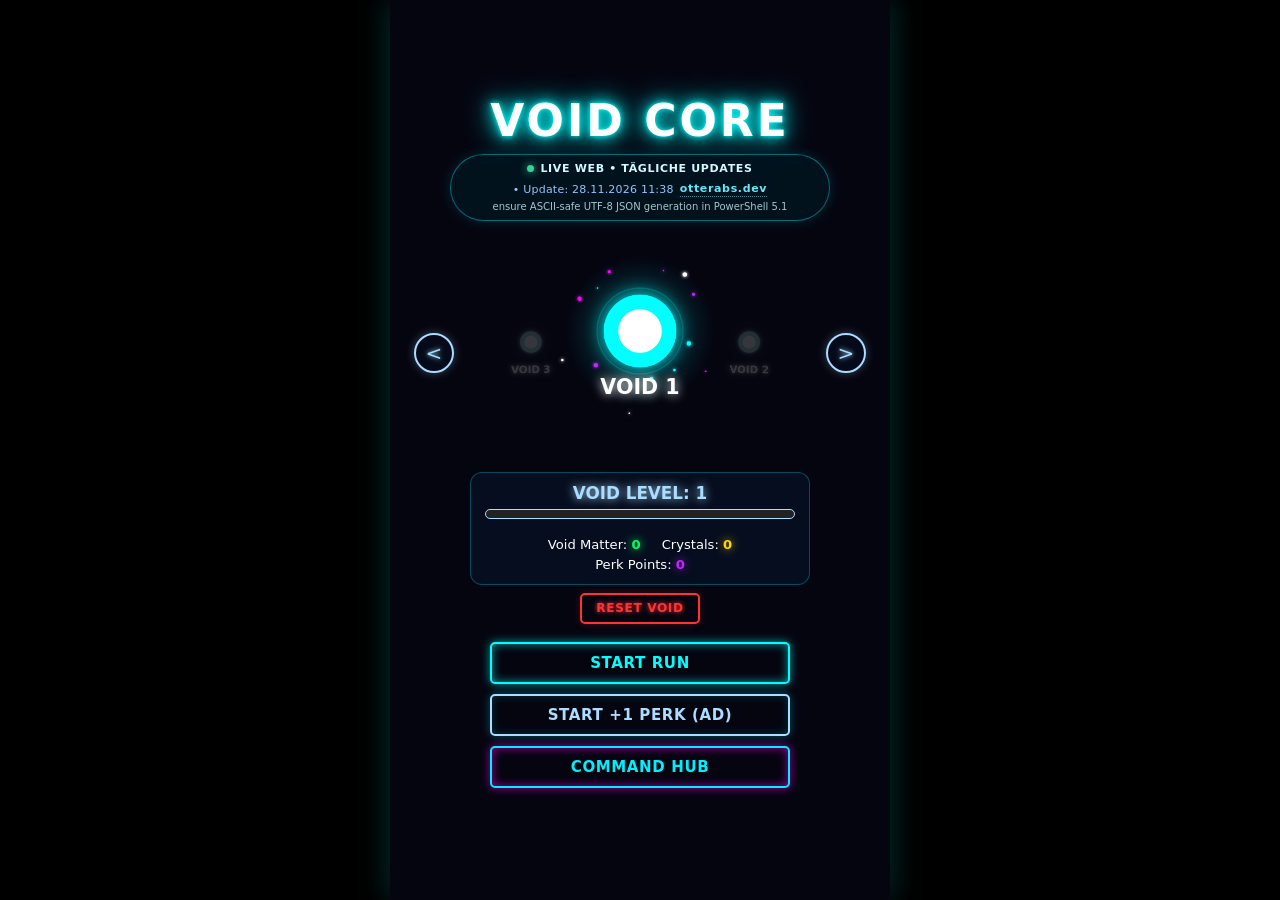
<file: neoncore/index.html>
<!DOCTYPE html>
<html lang="en">
  <head>
    <meta charset="UTF-8" />
    <meta name="viewport" content="width=device-width, initial-scale=1.0, maximum-scale=1.0, user-scalable=no, viewport-fit=cover" />
    <title>Void Core</title>

    <link rel="stylesheet" crossorigin href="./assets/index-1axt6nbw.css">
    <!-- Google H5 Games Ad Placement API (AdSense for Games) -->
  <script async src="https://pagead2.googlesyndication.com/pagead/js/adsbygoogle.js?client=ca-pub-3667259962655426" crossorigin="anonymous" onload="window.__neonAdSenseScriptLoaded=true" onerror="window.__neonAdSenseScriptFailed=true"></script>
  <script>
    window.adsbygoogle = window.adsbygoogle || [];
    window.adBreak = window.adConfig = function(o) { window.adsbygoogle.push(o); };
    window.adConfig({ preloadAdBreaks: 'on' });
  </script>
</head>
  <body>
    <!-- Game Canvas -->
    <canvas id="gameCanvas"></canvas>

    <!-- Sticky Unified Command Hub Navigation Bar (v3.0) -->
    <div id="ncUnifiedHubBar" class="nc-unified-hub-bar hidden" role="navigation" aria-label="Command Hub Navigation">
      <div class="nc-hub-nav-tabs">
        <button id="hubNavCore" class="nc-hub-tab active" type="button">CORE <span id="hubBadgeCore" class="nc-notif-dot hidden">0</span></button>
        <button id="hubNavPerks" class="nc-hub-tab" type="button">PERKS <span id="hubBadgePerks" class="nc-notif-dot hidden">0</span></button>
        <button id="hubNavGear" class="nc-hub-tab" type="button">GEAR <span id="hubBadgeGear" class="nc-notif-dot hidden">0</span></button>
        <button id="hubNavSanctum" class="nc-hub-tab" type="button">SANCTUM <span id="hubBadgeSanctum" class="nc-notif-dot hidden">0</span></button>
      </div>
      <button id="btnHubClose" class="nc-hub-close-btn" type="button" aria-label="Close Hub">✕</button>
    </div>

    <!-- UI Overlay: Main Menu -->
    <div id="mainMenu" class="ui-layer">
      <h1 class="neon-text title">VOID CORE</h1>
      <!-- Void Carousel -->
      <div class="void-carousel-container" style="height: 35vh; width: 100%; display: flex; align-items: center; justify-content: center; position: relative; perspective: 1000px; overflow: hidden;">
        <button id="btnPrevVoid" class="carousel-btn" style="position: absolute; left: 10%; z-index: 10; background: transparent; border: 2px solid #aaddff; color: #aaddff; width: 40px; height: 40px; border-radius: 50%; font-size: 20px; cursor: pointer; text-shadow: 0 0 5px #aaddff; box-shadow: 0 0 10px rgba(170,221,255,0.3);">&lt;</button>
        
        <div class="void-carousel" id="voidCarousel" style="position: relative; width: 200px; height: 200px; transform-style: preserve-3d; transition: transform 0.5s ease;">
          <div class="void-slot" id="voidSlot1" data-slot="1">
            <canvas id="carouselCanvas1" width="600" height="600" style="width: 300px; height: 300px; position: absolute; top: -110px; left: -100px; z-index: -1; pointer-events: none;"></canvas>
            <h3 style="text-align: center; margin-top: 80px; color: #fff; text-shadow: 0 0 10px #fff;">VOID 1</h3>
          </div>
          <div class="void-slot" id="voidSlot2" data-slot="2">
            <canvas id="carouselCanvas2" width="600" height="600" style="width: 300px; height: 300px; position: absolute; top: -110px; left: -100px; z-index: -1; pointer-events: none;"></canvas>
            <h3 style="text-align: center; margin-top: 80px; color: #fff; text-shadow: 0 0 10px #fff;">VOID 2</h3>
          </div>
          <div class="void-slot" id="voidSlot3" data-slot="3">
            <canvas id="carouselCanvas3" width="600" height="600" style="width: 300px; height: 300px; position: absolute; top: -110px; left: -100px; z-index: -1; pointer-events: none;"></canvas>
            <h3 style="text-align: center; margin-top: 80px; color: #fff; text-shadow: 0 0 10px #fff;">VOID 3</h3>
          </div>
        </div>

        <button id="btnNextVoid" class="carousel-btn" style="position: absolute; right: 10%; z-index: 10; background: transparent; border: 2px solid #aaddff; color: #aaddff; width: 40px; height: 40px; border-radius: 50%; font-size: 20px; cursor: pointer; text-shadow: 0 0 5px #aaddff; box-shadow: 0 0 10px rgba(170,221,255,0.3);">&gt;</button>
      </div>
      <div class="stats-preview">
        <h2 style="color: #aaddff; margin-bottom: 5px; text-shadow: 0 0 10px #aaddff;">VOID LEVEL: <span id="menuGlobalLevel">1</span></h2>
        <div style="width: 100%; height: 10px; background: #222; border: 1px solid #aaddff; border-radius: 5px; margin-bottom: 15px; overflow: hidden;">
          <div id="menuGlobalXpBar" style="width: 0%; height: 100%; background: #aaddff; box-shadow: 0 0 10px #aaddff;"></div>
        </div>
        <p>Void Matter: <span id="menuCurrency" class="highlight">0</span></p>
        <p>Crystals: <span id="menuPremium" class="highlight-premium">0</span></p>
        <p>Perk Points: <span id="menuPerkPoints" class="highlight-boss">0</span></p>
      </div>
      <div style="display: flex; justify-content: center; margin-bottom: 10px;">
        <button id="btnResetVoid" class="neon-button secondary small" style="border-color: #ff3333; color: #ff3333; text-shadow: 0 0 5px #ff3333; box-shadow: 0 0 10px rgba(255,51,51,0.2);">RESET VOID</button>
      </div>
      <div style="display: flex; flex-direction: column; gap: 10px; align-items: center; margin-bottom: 15px;">
        <button id="btnStartGame" class="neon-button" style="width: 250px;">START RUN</button>
        <button id="btnStartAI" class="neon-button" style="width: 250px; border-color: #ff00ff; color: #ff00ff; text-shadow: 0 0 10px #ff00ff;">START AI INFERENCE</button>
        <button id="btnStartAd" class="neon-button secondary" style="width: 250px; border-color: #aaddff; color: #aaddff;">START +1 PERK (Ad)</button>
        <button id="btnOpenHub" class="neon-button secondary nc-hub-entry-btn" style="width: 250px; border-color: #00eeff; color: #00eeff;">COMMAND HUB <span id="hubMainBadge" class="nc-notif-dot hidden">0</span></button>
        <button id="btnOpenShop" class="neon-button secondary nc-legacy-hidden" style="width: 250px;">AUGMENTATIONS</button>
        <button id="btnOpenCharacter" class="neon-button secondary nc-legacy-hidden" style="width: 250px;">PERK TREE</button>
        <button id="btnOpenArsenal" class="neon-button secondary nc-legacy-hidden" style="width: 250px; border-color: #00eeff; color: #00eeff;">CORE ARSENAL</button>
        <button id="btnOpenSanctumHub" class="neon-button secondary nc-legacy-hidden" style="width: 250px; border-color: #ffd700; color: #ffd700;">SANCTUM ENTITIES</button>
      </div>
    </div>

    <!-- UI Overlay: Meta Shop -->
    <div id="shopMenu" class="ui-layer hidden">
      <h2 class="neon-text">BASE AUGMENTATIONS</h2>
      <div class="stats-preview" style="text-align: center; margin-bottom: 10px;">
        <p>Void Matter: <span id="shopCurrency" class="highlight">0</span></p>
        <p>Crystals: <span id="shopPremium" class="highlight-premium">0</span></p>
        <p>Points: <span id="shopPerkPoints" class="highlight-boss">0</span></p>
      </div>
      <button id="btnBuyPremium" class="neon-button small" style="margin-bottom: 15px; border-color: gold; color: gold; box-shadow: 0 0 10px rgba(255,215,0,0.6);">+10 CRYSTALS BUY ($0.99)</button>
      <div class="nc-crystal-exchange-bar" aria-label="Crystal Synthesis">
        <button id="btnSynthCrystal1" class="neon-button secondary small" type="button">+1 CRYSTAL (100 Matter)</button>
        <button id="btnSynthCrystal5" class="neon-button secondary small" type="button">+5 CRYSTALS (450 Matter)</button>
        <button id="btnAdCrystal" class="neon-button secondary small" type="button">+2 CRYSTALS (Ad)</button>
      </div>
      <div class="shop-items scrollable" id="shopItemsContainer">
        <!-- Injected via JS -->
      </div>
      <button id="btnShopBack" class="neon-button secondary">BACK</button>
    </div>

    <!-- UI Overlay: Character Menu -->
    <div id="characterMenu" class="ui-layer hidden">
      <h2 class="neon-text">PERK TREE</h2>
      <div class="stats-preview" style="text-align: center; margin-bottom: 10px;">
        <p>Points: <span id="charPerkPoints" class="highlight-boss">0</span></p>
      </div>
      <!-- New Hex Grid Layout -->
      <div id="treeContainer" class="tree-container scrollable">
        <div id="canvasArea" class="canvas-area">
          <svg id="linesSvg"></svg>
          <!-- Hexagons injected via JS -->
        </div>
      </div>

      <!-- Details Panel for selected hex -->
      <div id="detailsPanel" class="details-panel">
        <div class="details-header">
          <h3 id="det-title">Perk Name</h3>
          <span id="det-status" class="skill-status">STATUS</span>
        </div>
        <p id="det-desc">Perk Description</p>
        <div id="det-actions" class="details-actions">
          <!-- Buy button injected here -->
        </div>
      </div>

      <button id="btnCharBack" class="neon-button secondary btn-floating">BACK</button>
    </div>

    <!-- UI Overlay: Core Arsenal -->
    <div id="arsenalMenu" class="ui-layer hidden glass">
      <h2 class="neon-text">CORE ARSENAL</h2>
      <div class="nc-header-badges">
        <div class="nc-badge nc-badge-cyan">Matter: <span id="arsMatterReadout" class="highlight">0</span></div>
        <div class="nc-badge nc-badge-gold">Crystals: <span id="arsCrystalReadout" class="highlight-premium">0</span></div>
        <div class="nc-badge nc-badge-cyan">Attr Pts: <span id="arsUnspentAttr">0</span></div>
      </div>
      <div class="nc-tabs nc-legacy-hidden" role="tablist">
        <button id="tabBtnAttrs" class="nc-tab-btn active" type="button" data-tab="arsTabAttrs">ATTRIBUTES</button>
        <button id="tabBtnModules" class="nc-tab-btn" type="button" data-tab="arsTabModules">MODULES &amp; SHARDS</button>
        <button id="tabBtnPhases" class="nc-tab-btn" type="button" data-tab="arsTabPhases">WORLD PHASES</button>
      </div>
      <div class="nc-scroll-area scrollable">
        <div id="arsTabAttrs" class="nc-tab-panel">
          <div id="attrCardsContainer" class="nc-attr-grid">
            <!-- Injected via JS -->
          </div>
          <div class="nc-section-actions">
            <button id="btnRespecAttrs" class="neon-button secondary small" type="button">RESPEC ATTRIBUTES</button>
          </div>
          <h3 class="nc-section-title" style="margin-top:16px;">BASE AUGMENTATIONS &amp; CRYSTALS</h3>
          <div id="coreCrystalBar" class="nc-crystal-exchange-bar" aria-label="Core Crystal Synthesis">
            <button id="btnCoreSynth1" class="neon-button secondary small" type="button">+1 CRYSTAL (100M)</button>
            <button id="btnCoreSynth5" class="neon-button secondary small" type="button">+5 CRYSTALS (450M)</button>
          </div>
          <div id="coreAugsMount" class="nc-aug-grid">
            <!-- Base Augmentations mirrored in Core Hub -->
          </div>
        </div>
        <div id="arsTabModules" class="nc-tab-panel hidden">
          <div id="gearPresetBar" class="nc-preset-bar"></div>
          <div id="gearQuickActions" class="nc-gear-quick-actions">
            <button id="btnAutoEquipBest" class="neon-button small" type="button">AUTO-EQUIP BEST</button>
            <button id="btnSalvageWorse" class="neon-button secondary small" type="button">SALVAGE WORSE</button>
          </div>
          <h3 class="nc-section-title">EQUIPPED MODULES</h3>
          <div id="equippedSlotsContainer" class="nc-slots-grid">
            <!-- Injected via JS -->
          </div>
          <h3 class="nc-section-title">AUTO-RESONANCE SHARDS</h3>
          <div id="shardInventoryBar" class="nc-shard-bar">
            <!-- Injected via JS -->
          </div>
          <h3 class="nc-section-title">MODULE ARCHIVE</h3>
          <div id="moduleInventoryContainer" class="nc-mod-grid">
            <!-- Injected via JS -->
          </div>
        </div>
        <div id="arsTabPhases" class="nc-tab-panel hidden">
          <h3 class="nc-section-title">WORLD PHASE</h3>
          <div id="phaseCardsContainer" class="nc-phase-grid">
            <!-- Injected via JS -->
          </div>
          <h3 class="nc-section-title">FRACTURE KEYS</h3>
          <div id="fractureKeyContainer" class="nc-key-grid">
            <!-- Injected via JS -->
          </div>
          <h3 class="nc-section-title">SINGULARITY DESCENT</h3>
          <div id="descentPanel" class="nc-descent-panel">
            <!-- Injected via JS -->
          </div>
        </div>
      </div>
      <div class="nc-panel-footer">
        <button id="btnArsenalBack" class="neon-button secondary" type="button">BACK</button>
      </div>
    </div>

    <!-- UI Overlay: Sanctum Echo Entities -->
    <div id="sanctumHubMenu" class="ui-layer hidden glass">
      <h2 class="neon-text">SANCTUM COMMAND</h2>
      <div class="nc-header-badges">
        <div class="nc-badge nc-badge-gold">Void Matter: <span id="hubCurrency" class="highlight">0</span></div>
        <div class="nc-badge nc-badge-cyan">Crystals: <span id="hubPremium" class="highlight-premium">0</span></div>
      </div>
      <div class="nc-tabs nc-legacy-hidden" role="tablist">
        <button id="tabBtnArchivist" class="nc-tab-btn active" type="button" data-tab="hubTabArchivist">ARCHIVIST</button>
        <button id="tabBtnArtificer" class="nc-tab-btn" type="button" data-tab="hubTabArtificer">ARTIFICER</button>
        <button id="tabBtnBroker" class="nc-tab-btn" type="button" data-tab="hubTabBroker">BROKER</button>
      </div>
      <div class="nc-scroll-area scrollable">
        <div id="hubTabArchivist" class="nc-tab-panel">
          <div style="display:flex;justify-content:space-between;align-items:center;gap:8px;flex-wrap:wrap;margin-bottom:8px;">
            <h3 class="nc-section-title" style="margin:0;">ACTIVE CONTRACTS</h3>
            <button id="btnClaimAllContracts" class="neon-button small" type="button">CLAIM ALL READY</button>
          </div>
          <div id="contractsContainer" class="nc-contracts-grid">
            <!-- Injected via JS -->
          </div>

          <h3 class="nc-section-title" style="margin-top:14px;">BIOME MASTERY &amp; AFFINITY GUIDE</h3>
          <div id="biomeMasterySummaryBar" class="nc-info-note" style="margin-bottom:8px;"></div>
          <div id="biomeMasteryContainer" class="nc-mastery-grid">
            <!-- Injected via JS -->
          </div>

          <h3 class="nc-section-title" style="margin-top:14px;">WORLD PHASES &amp; DESCENT</h3>
          <div id="sanctumPhasesMount" class="nc-sanctum-phases-mount">
            <!-- World Phases, Fracture Keys & Descent mounted here in Unified Hub -->
          </div>

          <h3 class="nc-section-title" style="margin-top:14px;">BROKER CAPSULE &amp; CRYSTALS</h3>
          <div id="brokerStatusBanner" class="nc-status-banner nc-entity-gold">Acquire Mystery Capsules, Synthesize Crystals, or risk Signal Matrix escalation.</div>
          <div class="nc-crystal-exchange-bar" aria-label="Broker Crystal Exchange">
            <button id="btnBrokerCrystal1" class="neon-button secondary small" type="button">+1 CRYSTAL (100 Matter)</button>
            <button id="btnBrokerCrystal5" class="neon-button secondary small" type="button">+5 CRYSTALS (450 Matter)</button>
            <button id="btnBrokerAdCrystal" class="neon-button secondary small" type="button">+2 CRYSTALS (Ad)</button>
          </div>
          <div class="nc-broker-capsule-row">
            <button id="btnBrokerCapsule" class="neon-button small" type="button">OPEN MYSTERY CAPSULE</button>
            <div id="brokerResultBox" class="nc-result-box">No capsule decrypted yet.</div>
          </div>

          <details class="nc-optional-drawer">
            <summary>ADVANCED PROTOCOLS (CODEX / ARTIFICER / SIGNAL MATRIX)</summary>
            <h3 class="nc-section-title">SANCTUM CODEX</h3>
            <div id="codexContainer" class="nc-codex-grid">
              <!-- Injected via JS -->
            </div>
            <div id="hubTabArtificer" class="nc-tab-panel" style="margin-top:12px;">
              <div id="artificerStatusBanner" class="nc-status-banner nc-entity-magenta">Select a module to Recalibrate, Amplify, or Overdrive.</div>
              <h3 class="nc-section-title">TARGET MODULE</h3>
              <div id="artificerModuleSelect" class="nc-mod-select-grid"></div>
              <div id="overclockMinigameBox" class="nc-minigame-box">
                <div class="nc-minigame-header">
                  <span class="nc-minigame-title">HARMONIC OVERCLOCK</span>
                  <span class="nc-minigame-tag">TIMING RESONANCE</span>
                </div>
                <div id="overclockTrack" class="nc-overclock-track">
                  <div id="overclockZone" class="nc-overclock-zone"></div>
                  <div id="overclockCursor" class="nc-overclock-cursor"></div>
                </div>
                <div class="nc-minigame-controls">
                  <button id="btnOverclockStrike" class="neon-button small" type="button">SYNC RESONANCE</button>
                  <span id="overclockStatus" class="nc-minigame-status">Await harmonic alignment.</span>
                </div>
              </div>
              <div id="artificerActions" class="nc-artificer-actions"></div>
            </div>
            <div id="hubTabBroker" class="nc-tab-panel" style="margin-top:12px;">
              <div id="signalMatrixBox" class="nc-minigame-box nc-matrix-box">
                <div class="nc-minigame-header">
                  <span class="nc-minigame-title">SIGNAL MATRIX</span>
                  <span class="nc-minigame-tag">3x3 RISK PROTOCOL</span>
                </div>
                <div id="signalMatrixGrid" class="nc-matrix-grid">
                  <button class="nc-matrix-cell" type="button" data-idx="0">?</button>
                  <button class="nc-matrix-cell" type="button" data-idx="1">?</button>
                  <button class="nc-matrix-cell" type="button" data-idx="2">?</button>
                  <button class="nc-matrix-cell" type="button" data-idx="3">?</button>
                  <button class="nc-matrix-cell" type="button" data-idx="4">?</button>
                  <button class="nc-matrix-cell" type="button" data-idx="5">?</button>
                  <button class="nc-matrix-cell" type="button" data-idx="6">?</button>
                  <button class="nc-matrix-cell" type="button" data-idx="7">?</button>
                  <button class="nc-matrix-cell" type="button" data-idx="8">?</button>
                </div>
                <div id="signalMatrixStatus" class="nc-minigame-status">Initialize Signal Matrix to stake Void Matter.</div>
                <div class="nc-minigame-controls">
                  <button id="btnMatrixStart" class="neon-button small" type="button">START MATRIX</button>
                  <button id="btnMatrixCashout" class="neon-button secondary small" type="button">EXTRACT PAYOUT</button>
                </div>
              </div>
            </div>
          </details>
        </div>
      </div>
      <div class="nc-panel-footer">
        <button id="btnSanctumBack" class="neon-button secondary" type="button">BACK</button>
      </div>
    </div>

    <!-- UI Overlay: In-Game HUD -->
    <div id="inGameHud" class="ui-layer hidden">
      <div class="hud-top">
        <div class="nc-hud-row nc-hud-row-xp">
          <div class="xp-bar-container">
            <div id="xpBar" class="xp-bar-fill"></div>
          </div>
          <div class="level-indicator">LVL <span id="hudLevel">1</span></div>
          <button id="btnHudPause" class="nc-hud-pause-btn" type="button" aria-label="Pause">II</button>
        </div>
        <div class="nc-hud-row nc-hud-row-vitals">
          <div class="nc-hp-bar-wrap">
            <div id="hudHpFill" class="nc-hp-bar-fill"></div>
            <div id="hudShieldFill" class="nc-shield-bar-fill"></div>
            <span id="hudHpText" class="nc-hud-hp-label">HP 100/100</span>
          </div>
          <div id="hudMatter" class="nc-hud-pill nc-hud-matter">+0M</div>
          <div class="hud-time" id="hudTime">00:00</div>
        </div>
      </div>
      
      <!-- Virtual Joystick -->
      <div id="joystickBase" class="hidden" style="position: absolute; width: 100px; height: 100px; border-radius: 50%; background: rgba(0, 255, 255, 0.2); border: 2px solid rgba(0, 255, 255, 0.5); pointer-events: none; transform: translate(-50%, -50%); z-index: 100;">
        <div id="joystickStick" style="position: absolute; width: 40px; height: 40px; border-radius: 50%; background: rgba(0, 255, 255, 0.8); top: 50%; left: 50%; transform: translate(-50%, -50%); box-shadow: 0 0 10px rgba(0, 255, 255, 0.8);"></div>
      </div>
    </div>

    <!-- UI Overlay: Pause Action Bar -->
    <div id="pauseOverlayBar" class="nc-pause-bar hidden">
      <button id="btnPauseResume" class="neon-button small" type="button">RESUME</button>
      <button id="btnPauseArsenal" class="neon-button secondary small" type="button">ARSENAL</button>
      <button id="btnExtractRun" class="neon-button small nc-btn-extract" type="button">EXTRACT &amp; END RUN</button>
    </div>

    <!-- HUD Overlay: Neural Lockpick Breach Widget -->
    <div id="vaultHackWidget" class="hidden">
      <div id="vaultHackTitle" class="nc-hack-title">NEURAL LOCKPICK // BREACH</div>
      <div id="vaultHackNodes" class="nc-hack-nodes">
        <button class="nc-hack-node" type="button" data-idx="0">1</button>
        <button class="nc-hack-node" type="button" data-idx="1">2</button>
        <button class="nc-hack-node" type="button" data-idx="2">3</button>
      </div>
      <div id="vaultHackStatus" class="nc-hack-status">Synchronize sequence...</div>
    </div>

    <!-- UI Overlay: Level Up (Perk Selection) -->
    <div id="levelUpMenu" class="ui-layer hidden glass">
      <h2 class="neon-text">LEVEL UP!</h2>
      <p class="subtitle">Choose your Perk</p>
      <div class="perk-cards scrollable" id="perkContainer">
        <!-- Injected via JS -->
      </div>
      <div style="display: flex; gap: 10px; justify-content: center; margin-top: 15px;">
        <button id="btnReroll" class="neon-button secondary small">REROLL (Ad)</button>
        <button id="btnRerollPremium" class="neon-button secondary small" style="border-color: gold; color: gold;">REROLL (1 Crystal)</button>
      </div>
    </div>

    <!-- UI Overlay: Game Over -->
    <div id="gameOverMenu" class="ui-layer hidden glass">
      <h2 id="goTitle" class="neon-text error">SYSTEM FAILURE</h2>
      <div class="run-stats">
        <p>Survived: <span id="goTime" class="highlight">00:00</span></p>
        <p>Hostiles Cleared: <span id="goKills" class="highlight">0</span> &nbsp;|&nbsp; Best Streak: <span id="goStreak" class="highlight">0x</span></p>
        <p>Collected: +<span id="goCurrency" class="highlight">0</span> Matter</p>
        <p>Points: +<span id="goPerkPoints" class="highlight-boss">0</span></p>
        <p id="goProgressHint" class="nc-go-hint"></p>
      </div>
      <div id="goBuildRecap" class="nc-go-recap"></div>
      <div id="goQuickBar" class="nc-go-quickbar hidden"></div>
      <div style="display: flex; gap: 10px; justify-content: center; margin-bottom: 10px;">
        <button id="btnDoubleCurrencyAd" class="neon-button secondary" style="border-color: #aaddff; color: #aaddff;">MATTER x2 (Ad)</button>
        <button id="btnRevive" class="neon-button secondary">REVIVE (Ad)</button>
      </div>
      <div class="nc-go-actions">
        <button id="btnFastRetry" class="neon-button">FAST RETRY</button>
        <button id="btnGoUpgrades" class="neon-button secondary">UPGRADES <span id="goUpgradeBadge" class="nc-notif-dot hidden">0</span></button>
        <button id="btnToMenu" class="neon-button secondary">MAIN MENU</button>
      </div>
    </div>

    <script src="./src/meta.js?v=2"></script>
    <script src="./src/systems.js?v=2"></script>
    <script src="./src/stats.js?v=2"></script>
    <script src="./src/perks.js?v=2"></script>
    <script src="./src/input.js?v=2"></script>
    <script src="./src/entities.js?v=2"></script>
    <script src="./src/game.js?v=2"></script>
    <script src="./src/main.js?v=2"></script>
  </body>
</html>
</file>
<file: neoncore/assets/index-1axt6nbw.css>
:root{--bg-color: #050510;--neon-cyan: #00ffff;--neon-cyan-glow: rgba(0, 255, 255, .6);--neon-pink: #ff00ff;--neon-green: #00ff66;--text-main: #ffffff;--glass-bg: rgba(10, 10, 20, .85)}*{box-sizing:border-box;margin:0;padding:0;user-select:none;-webkit-user-select:none;touch-action:none;font-family:Courier New,Courier,monospace}body,html{width:100%;height:100%;background-color:#000;overflow:hidden;display:flex;justify-content:center;align-items:center}body{position:relative;max-width:500px;background-color:var(--bg-color);color:var(--text-main);box-shadow:0 0 30px #0ff3}#gameCanvas{position:absolute;top:0;left:0;width:100%;height:100%;object-fit:contain;z-index:1}.ui-layer{position:absolute;top:0;left:0;width:100%;height:100%;z-index:10;display:flex;flex-direction:column;justify-content:center;align-items:center;pointer-events:none}.ui-layer:not(.hidden).glass,#mainMenu:not(.hidden),#shopMenu:not(.hidden),#characterMenu:not(.hidden){pointer-events:auto}.hidden{display:none!important}.glass{background:var(--glass-bg);backdrop-filter:blur(10px);-webkit-backdrop-filter:blur(10px)}.neon-text{color:var(--text-main);text-shadow:0 0 5px var(--neon-cyan),0 0 15px var(--neon-cyan),0 0 30px var(--neon-cyan);margin-bottom:20px;text-transform:uppercase;letter-spacing:2px}.neon-text.title{font-size:3rem}.neon-text.error{text-shadow:0 0 5px var(--neon-pink),0 0 15px var(--neon-pink),0 0 30px var(--neon-pink)}.highlight{color:var(--neon-green);text-shadow:0 0 10px var(--neon-green);font-weight:700}.highlight-premium{color:gold;text-shadow:0 0 10px rgba(255,215,0,.8);font-weight:700}.highlight-boss{color:#c424ff;text-shadow:0 0 10px rgba(196,36,255,.8);font-weight:700}.neon-button{background:transparent;border:2px solid var(--neon-cyan);color:var(--neon-cyan);padding:15px 30px;font-size:1.2rem;font-weight:700;text-transform:uppercase;cursor:pointer;margin:10px;border-radius:5px;box-shadow:0 0 10px var(--neon-cyan-glow),inset 0 0 10px var(--neon-cyan-glow);transition:all .2s ease-in-out;pointer-events:auto}.neon-button:active{background:var(--neon-cyan);color:var(--bg-color);box-shadow:0 0 20px var(--neon-cyan),inset 0 0 20px var(--neon-cyan);transform:scale(.95)}.neon-button.secondary{border-color:var(--neon-pink);color:var(--neon-pink);box-shadow:0 0 10px #f0f9,inset 0 0 10px #f0f9}.neon-button.secondary:active{background:var(--neon-pink);color:var(--bg-color);box-shadow:0 0 20px var(--neon-pink)}.neon-button.small{padding:8px 16px;font-size:.9rem}#inGameHud{justify-content:flex-start}.hud-top{width:100%;padding:20px;display:flex;justify-content:space-between;align-items:center;background:linear-gradient(to bottom,rgba(0,0,0,.8) 0%,transparent 100%)}.xp-bar-container{flex-grow:1;height:10px;background:#ffffff1a;border-radius:5px;margin-right:15px;overflow:hidden;border:1px solid rgba(0,255,102,.3)}.xp-bar-fill{width:0%;height:100%;background:var(--neon-green);box-shadow:0 0 10px var(--neon-green);transition:width .1s linear}.level-indicator{font-weight:700;font-size:1.2rem;color:var(--neon-cyan);text-shadow:0 0 5px var(--neon-cyan)}.hud-time{position:absolute;top:60px;font-size:1.5rem;font-weight:700;color:#fff;text-shadow:0 0 5px white}.scrollable{touch-action:pan-y!important;pointer-events:auto!important}.tree-container{will-change:transform;transform:translateZ(0)}.shop-items,.perk-cards{display:flex;flex-direction:column;width:90%;max-width:400px;max-height:60vh;overflow-y:auto;margin-bottom:10px;gap:10px;padding:20px;-ms-overflow-style:none;scrollbar-width:none}.shop-items::-webkit-scrollbar,.perk-cards::-webkit-scrollbar{display:none}.shop-item,.perk-card{background:#ffffff0d;border:1px solid rgba(255,255,255,.2);padding:12px;border-radius:8px;display:flex;flex-direction:column;pointer-events:auto;cursor:pointer;transition:all .2s}.perk-card{border-color:var(--neon-cyan)}.perk-card:hover,.perk-card:active{background:#00ffff1a;box-shadow:0 0 15px var(--neon-cyan-glow)}.shop-item{border-color:var(--neon-pink)}.shop-item:hover:not(.disabled),.shop-item:active:not(.disabled){background:#ff00ff1a;box-shadow:0 0 15px #f0f6}.shop-item.disabled{opacity:.5;cursor:not-allowed;filter:grayscale(100%)}.item-name{font-size:1.1rem;font-weight:700;margin-bottom:5px}.item-desc{font-size:.8rem;color:#ccc;margin-bottom:10px}.item-footer{display:flex;justify-content:space-between;align-items:center;font-size:.9rem}.void-carousel{display:flex;justify-content:center;align-items:center}.void-slot{position:absolute;width:100px;height:120px;transition:transform .4s cubic-bezier(.25,1,.5,1),opacity .4s ease,filter .4s ease;transform-origin:center center;cursor:pointer}.void-slot[data-pos=left]{transform:translate(-120px) scale(.6) translateZ(-100px) rotateY(20deg);opacity:.4;z-index:1;filter:grayscale(80%) brightness(50%)}.void-slot[data-pos=center]{transform:translate(0) scale(1.1) translateZ(0) rotateY(0);opacity:1;z-index:3;filter:none}.void-slot[data-pos=right]{transform:translate(120px) scale(.6) translateZ(-100px) rotateY(-20deg);opacity:.4;z-index:1;filter:grayscale(80%) brightness(50%)}.carousel-btn:hover{background:#adf3!important}@media (max-height: 800px){.neon-button{padding:10px 15px;font-size:16px;margin:2px}.neon-text.title{font-size:3rem;margin-bottom:5px}.ui-layer h2{font-size:1.5rem;margin-bottom:5px}.perk-card h3{font-size:1.1rem;margin-bottom:3px}.perk-card p{font-size:.9rem}.shop-items,.perk-cards{gap:8px;max-height:65vh}}#characterMenu{display:flex;flex-direction:column;align-items:center;padding:0;width:100vw;height:100vh;overflow:hidden;position:relative;background:var(--bg)}.tree-container{flex:1;width:100%;position:relative;background:radial-gradient(circle at center,#151520,#000);overflow:hidden}.canvas-area{position:absolute;transform-origin:0 0}#linesSvg{position:absolute;top:0;left:0;width:100%;height:100%;z-index:1;pointer-events:none}.hierarchy-line{stroke:#ffffff1a;stroke-width:3;transition:stroke .3s,stroke-width .3s,opacity .3s}.chain-line-active{stroke-width:5;stroke-dasharray:10;animation:dash 1s linear infinite;z-index:10}@keyframes dash{to{stroke-dashoffset:-20}}.hex-node{position:absolute;background:var(--border);clip-path:polygon(50% 0%,100% 25%,100% 75%,50% 100%,0% 75%,0% 25%);display:flex;justify-content:center;align-items:center;cursor:pointer;z-index:2;transform:translate(-50%,-50%);transition:filter .3s,opacity .3s,z-index .3s}.hex-inner{background:#151520;clip-path:polygon(50% 0%,100% 25%,100% 75%,50% 100%,0% 75%,0% 25%);display:flex;flex-direction:column;justify-content:center;align-items:center;width:92%;height:92%;text-align:center;padding:2px;transition:background .3s}.hex-scale-wrapper{position:absolute;width:100%;height:100%;display:flex;justify-content:center;align-items:center;transition:transform .2s}.hex-node:not(.empty):hover .hex-scale-wrapper{transform:scale(1.15);z-index:10}.hex-node:not(.empty):hover{z-index:10}.hex-node .title{font-size:.45rem;margin-top:2px;font-weight:700;text-shadow:0 0 2px rgba(0,0,0,.8)}.hex-node .icon{font-size:1.1rem;filter:drop-shadow(0 0 5px rgba(255,255,255,.5))}.hex-node.empty{background:#1a1a24;opacity:.35;cursor:default}.hex-node.locked{filter:grayscale(100%);opacity:.6}.hex-node.locked .hex-inner{background:#0a0a0a}.hex-node.available .hex-inner{background:#2a2a1a}.hex-node.unlocked .hex-inner{background:#1a2a2a}@keyframes masteryPulse{0%{filter:drop-shadow(0 0 5px var(--node-color))}50%{filter:drop-shadow(0 0 20px var(--node-color))}to{filter:drop-shadow(0 0 5px var(--node-color))}}.hex-node.is-mastery:not(.locked){animation:masteryPulse 2s infinite}.hex-node.is-mastery:not(.locked) .hex-inner{border:1px solid var(--node-color)}.canvas-area.focus-mode .hex-node:not(.chain-highlight){opacity:.15!important;filter:grayscale(100%)!important}.canvas-area.focus-mode .hierarchy-line:not(.chain-line-active){opacity:.05}.canvas-area.focus-mode .hex-node.chain-highlight{opacity:1!important;filter:none!important;z-index:10}.hex-node.chain-highlight{background:var(--focus-color, #00ffff)!important;box-shadow:0 0 20px var(--focus-color, #00ffff)!important}.hex-node.chain-highlight .hex-inner{background:#000000b3!important}.details-panel{position:fixed;bottom:0;left:0;right:0;background:#0a0a0ff2;border-top:2px solid var(--focus-color, var(--border));padding:20px;z-index:20;transform:translateY(100%);transition:transform .3s ease-in-out,border-color .3s;pointer-events:auto;box-shadow:0 -5px 20px #000c;display:flex;flex-direction:column;gap:10px}.details-panel.open{transform:translateY(0)}.details-header{display:flex;justify-content:space-between;align-items:center}#det-title{font-size:1.3rem;margin:0;text-shadow:0 0 10px var(--focus-color, #0ff)}.skill-status{font-size:.9rem;font-family:Courier New,Courier,monospace;font-weight:700;padding:4px 8px;border-radius:4px;background:#00000080}.status-unlocked{color:#0fa;text-shadow:0 0 5px rgba(0,255,170,.5);border:1px solid #00ffaa}.status-available{color:#fa0;text-shadow:0 0 5px rgba(255,170,0,.5);border:1px solid #ffaa00}.status-locked{color:#888;border:1px solid #888}#det-desc{font-size:.95rem;color:#ccc;line-height:1.4;margin:0;white-space:pre-wrap}.details-actions{display:flex;justify-content:flex-end;margin-top:5px}.btn-buy-skill{background:#ffaa001a;border:1px solid #ffaa00;color:#fa0;padding:12px 20px;border-radius:6px;cursor:pointer;font-family:Courier New,Courier,monospace;font-weight:700;transition:all .2s;text-transform:uppercase;letter-spacing:1px;box-shadow:0 0 10px #fa03}.btn-buy-skill:hover{background:#fa0;color:#000;box-shadow:0 0 20px #fa0c}.btn-floating{position:fixed;top:20px;left:20px;z-index:30;padding:10px 20px;background:#000c;-webkit-backdrop-filter:blur(4px);backdrop-filter:blur(4px)}.hex-node.unlocked:not(.is-mastery){filter:drop-shadow(0 0 12px var(--node-color, #0ff));z-index:5}.hex-node.unlocked:not(.is-mastery) .hex-inner{border:1px solid var(--node-color, #0ff)}.hex-level{font-size:.35rem;color:#fa0;font-weight:700;margin-top:2px;background:#0009;padding:1px 4px;border-radius:4px;border:1px solid #ffaa00}@keyframes nc-node-pulse{0%,to{box-shadow:0 0 8px #00eeff8c,inset 0 0 6px #00eeff40;transform:scale(1)}50%{box-shadow:0 0 18px #00eefff2,inset 0 0 12px #00eeff73;transform:scale(1.06)}}@keyframes nc-target-pulse{0%,to{box-shadow:0 0 10px #ff00ffb3,inset 0 0 8px #ff00ff59;transform:scale(1.03)}50%{box-shadow:0 0 22px #ffd700f2,inset 0 0 14px #f0f9;transform:scale(1.1)}}#btnOpenArsenal{box-shadow:0 0 12px #00eeff40;transition:transform .18s ease,box-shadow .2s ease,background .2s ease}#btnOpenArsenal:hover,#btnOpenArsenal:focus-visible{background:#00eeff29;box-shadow:0 0 20px #00eeffa6;transform:translateY(-1px)}#btnOpenSanctumHub{box-shadow:0 0 12px #ffd70040;transition:transform .18s ease,box-shadow .2s ease,background .2s ease}#btnOpenSanctumHub:hover,#btnOpenSanctumHub:focus-visible{background:#ffd70029;box-shadow:0 0 20px #ffd700a6;transform:translateY(-1px)}#arsenalMenu.hidden,#sanctumHubMenu.hidden,#vaultHackWidget.hidden,#arsenalMenu .nc-tab-panel.hidden,#sanctumHubMenu .nc-tab-panel.hidden{display:none!important}#arsenalMenu:not(.hidden),#sanctumHubMenu:not(.hidden){position:fixed;top:0;right:0;bottom:0;left:0;width:100vw;height:100vh;max-width:none;max-height:none;padding:18px 16px 16px;box-sizing:border-box;display:flex;flex-direction:column;align-items:center;justify-content:flex-start;gap:10px;overflow:hidden;pointer-events:auto;background:#060c1af0;backdrop-filter:blur(10px);-webkit-backdrop-filter:blur(10px);z-index:45}#arsenalMenu h2.neon-text,#sanctumHubMenu h2.neon-text{margin:0;text-align:center;letter-spacing:2px}#sanctumHubMenu h2.neon-text{color:gold;text-shadow:0 0 14px rgba(255,215,0,.75)}#arsenalMenu .nc-header-badges,#sanctumHubMenu .nc-header-badges{display:flex;flex-wrap:wrap;justify-content:center;gap:10px}#arsenalMenu .nc-badge,#sanctumHubMenu .nc-badge{padding:6px 14px;border-radius:999px;font-size:.9rem;font-weight:700;letter-spacing:.5px;background:#0a162ed9;border:1px solid rgba(0,238,255,.45);color:#d8f8ff;box-shadow:0 0 12px #00eeff2e}#arsenalMenu .nc-badge-cyan,#sanctumHubMenu .nc-badge-cyan{border-color:#00eeffa6;color:#0ef}#arsenalMenu .nc-badge-gold,#sanctumHubMenu .nc-badge-gold{border-color:#ffd700a6;color:gold;box-shadow:0 0 12px #ffd70033}#arsenalMenu .nc-tabs,#sanctumHubMenu .nc-tabs{display:flex;flex-wrap:wrap;justify-content:center;gap:8px;width:100%;max-width:960px}#arsenalMenu .nc-tab-btn,#sanctumHubMenu .nc-tab-btn{padding:8px 18px;border-radius:8px;border:1px solid rgba(0,238,255,.35);background:#0a142ad1;color:#9dc8e6;font-family:inherit;font-size:.85rem;font-weight:700;letter-spacing:1px;text-transform:uppercase;cursor:pointer;transition:all .2s ease}#arsenalMenu .nc-tab-btn:hover,#sanctumHubMenu .nc-tab-btn:hover{border-color:#0ef;color:#fff;box-shadow:0 0 12px #00eeff59}#arsenalMenu .nc-tab-btn.active{background:#00eeff29;border-color:#0ef;color:#0ef;box-shadow:0 0 16px #00eeff73,inset 0 0 10px #0ef3}#sanctumHubMenu .nc-tab-btn{border-color:#ffd70059}#sanctumHubMenu .nc-tab-btn:hover{border-color:gold;box-shadow:0 0 12px #ffd70059}#sanctumHubMenu .nc-tab-btn.active{background:#ffd70026;border-color:gold;color:gold;box-shadow:0 0 16px #ffd70073,inset 0 0 10px #ffd7002e}#arsenalMenu .nc-scroll-area,#sanctumHubMenu .nc-scroll-area{flex:1 1 auto;width:100%;max-width:960px;min-height:0;max-height:calc(100vh - 205px);overflow-y:auto;padding:16px;box-sizing:border-box;border-radius:12px;background:#060c1af0;backdrop-filter:blur(10px);-webkit-backdrop-filter:blur(10px);border:1px solid rgba(0,238,255,.38);box-shadow:0 0 24px #00eeff24,inset 0 0 22px #000000b3}#sanctumHubMenu .nc-scroll-area{border-color:#ffd70061;box-shadow:0 0 24px #ffd70024,inset 0 0 22px #000000b3}#arsenalMenu .nc-scroll-area::-webkit-scrollbar,#sanctumHubMenu .nc-scroll-area::-webkit-scrollbar{width:7px}#arsenalMenu .nc-scroll-area::-webkit-scrollbar-track,#sanctumHubMenu .nc-scroll-area::-webkit-scrollbar-track{background:#040812b3;border-radius:4px}#arsenalMenu .nc-scroll-area::-webkit-scrollbar-thumb{background:#00eeff73;border-radius:4px}#sanctumHubMenu .nc-scroll-area::-webkit-scrollbar-thumb{background:#ffd70073;border-radius:4px}#arsenalMenu .nc-tab-panel:not(.hidden),#sanctumHubMenu .nc-tab-panel:not(.hidden){display:flex;flex-direction:column;gap:14px}#arsenalMenu .nc-section-title,#sanctumHubMenu .nc-section-title{margin:4px 0 0;font-size:.92rem;letter-spacing:1.5px;text-transform:uppercase;color:#0ef;border-bottom:1px solid rgba(0,238,255,.24);padding-bottom:5px}#sanctumHubMenu .nc-section-title{color:gold;border-bottom-color:#ffd7003d}#arsenalMenu .nc-section-actions,#sanctumHubMenu .nc-section-actions{display:flex;flex-wrap:wrap;justify-content:flex-end;gap:10px}#arsenalMenu .nc-panel-footer,#sanctumHubMenu .nc-panel-footer{display:flex;justify-content:center;padding-top:2px}#arsenalMenu .nc-attr-grid{display:grid;grid-template-columns:repeat(auto-fit,minmax(210px,1fr));gap:12px}#arsenalMenu .nc-attr-card{display:flex;flex-direction:column;gap:10px;padding:14px;border-radius:10px;background:#0a142ae0;border:1px solid rgba(0,238,255,.35);box-shadow:0 0 14px #00eeff1a}#arsenalMenu .nc-attr-card:nth-child(2){border-color:#ff00ff61}#arsenalMenu .nc-attr-card:nth-child(3){border-color:#00ffaa61}#arsenalMenu .nc-attr-card:nth-child(4){border-color:#ffd7006b}#arsenalMenu .nc-attr-bar{width:100%;height:9px;border-radius:999px;background:#030812e6;border:1px solid rgba(0,238,255,.4);overflow:hidden}#arsenalMenu .nc-attr-bar>div,#arsenalMenu .nc-attr-bar-fill{height:100%;border-radius:999px;background:linear-gradient(90deg,#0ef,#f0f);box-shadow:0 0 10px #00eeffb3;transition:width .25s ease}#arsenalMenu .nc-slots-grid{display:grid;grid-template-columns:repeat(auto-fit,minmax(195px,1fr));gap:12px}#arsenalMenu .nc-mod-grid{display:grid;grid-template-columns:repeat(auto-fill,minmax(220px,1fr));gap:12px}#arsenalMenu .nc-shard-bar{display:flex;flex-wrap:wrap;align-items:center;gap:8px;padding:10px 12px;border-radius:10px;background:#0a1226d9;border:1px solid rgba(255,0,255,.35)}#arsenalMenu .nc-mod-card,#sanctumHubMenu .nc-mod-card{display:flex;flex-direction:column;gap:8px;padding:12px;border-radius:10px;background:#0a142ae6;border:1px solid rgba(0,238,255,.3);color:inherit;font-family:inherit;text-align:left;transition:transform .16s ease,box-shadow .2s ease,border-color .2s ease}#arsenalMenu .nc-mod-card:hover,#sanctumHubMenu .nc-mod-card:hover{transform:translateY(-2px)}#arsenalMenu .nc-mod-card.selected,#sanctumHubMenu .nc-mod-card.selected{box-shadow:0 0 18px #00eeff8c,inset 0 0 10px #00eeff2e}#arsenalMenu .nc-q-standard,#sanctumHubMenu .nc-q-standard{border-color:#91b9dca6;box-shadow:0 0 10px #91b9dc26}#arsenalMenu .nc-q-refined,#sanctumHubMenu .nc-q-refined{border-color:#0ef;box-shadow:0 0 14px #00eeff47}#arsenalMenu .nc-q-harmonic,#sanctumHubMenu .nc-q-harmonic{border-color:#f0f;box-shadow:0 0 16px #ff00ff52}#arsenalMenu .nc-q-signature,#sanctumHubMenu .nc-q-signature{border-color:gold;background:linear-gradient(155deg,#20180ceb,#0a142af0);box-shadow:0 0 18px #ffd70061}#arsenalMenu .nc-socket-pip,#sanctumHubMenu .nc-socket-pip{display:inline-block;width:11px;height:11px;margin-right:4px;border-radius:50%;border:1px solid rgba(0,238,255,.75);background:#040a16d9;vertical-align:middle}#arsenalMenu .nc-socket-pip.filled,#arsenalMenu .nc-socket-pip.active,#sanctumHubMenu .nc-socket-pip.filled,#sanctumHubMenu .nc-socket-pip.active{background:#0ef;box-shadow:0 0 8px #0ef}#arsenalMenu .nc-chip,#sanctumHubMenu .nc-chip{display:inline-flex;align-items:center;gap:5px;padding:3px 9px;border-radius:999px;font-size:.76rem;font-weight:700;background:#00eeff1f;border:1px solid rgba(0,238,255,.38);color:#d8f8ff}#arsenalMenu .nc-phase-grid{display:grid;grid-template-columns:repeat(auto-fit,minmax(195px,1fr));gap:12px}#arsenalMenu .nc-phase-card{display:flex;flex-direction:column;gap:8px;padding:14px;border-radius:10px;background:#0a142ae0;border:1px solid rgba(0,238,255,.35);color:inherit;font-family:inherit;text-align:left;cursor:pointer;transition:transform .16s ease,box-shadow .2s ease,border-color .2s ease}#arsenalMenu .nc-phase-card:hover:not(.locked){transform:translateY(-2px);border-color:#0ef;box-shadow:0 0 14px #00eeff52}#arsenalMenu .nc-phase-card.locked{opacity:.5;filter:grayscale(70%);cursor:not-allowed;border-color:#8291af59}#arsenalMenu .nc-phase-card.selected{border-color:#0ef;background:#0a203ef0;box-shadow:0 0 20px #00eeff80,inset 0 0 14px #00eeff2e}#arsenalMenu .nc-key-grid{display:flex;flex-wrap:wrap;gap:10px}#arsenalMenu .nc-descent-panel{padding:14px;border-radius:10px;background:#120a22e0;border:1px solid rgba(255,0,255,.42);box-shadow:0 0 16px #ff00ff29}#sanctumHubMenu .nc-status-banner{padding:10px 14px;border-radius:10px;font-size:.88rem;background:#0a142ae0;border:1px solid rgba(0,238,255,.35);color:#e2f6ff}#sanctumHubMenu .nc-entity-cyan{border-color:#00eeff80;box-shadow:0 0 12px #00eeff24}#sanctumHubMenu .nc-entity-magenta{border-color:#ff00ff80;box-shadow:0 0 12px #ff00ff24}#sanctumHubMenu .nc-entity-gold{border-color:#ffd7008c;box-shadow:0 0 12px #ffd70024}#sanctumHubMenu .nc-entity-card,#sanctumHubMenu .nc-contract-card,#sanctumHubMenu .nc-codex-card{display:flex;flex-direction:column;gap:8px;padding:12px;border-radius:10px;background:#0a142ae0;border:1px solid rgba(255,215,0,.32)}#sanctumHubMenu .nc-contracts-grid{display:grid;grid-template-columns:repeat(auto-fit,minmax(235px,1fr));gap:12px}#sanctumHubMenu .nc-codex-grid{display:grid;grid-template-columns:repeat(auto-fill,minmax(165px,1fr));gap:10px}#sanctumHubMenu .nc-codex-card.discovered{border-color:#00eeff8c}#sanctumHubMenu .nc-codex-card.locked{opacity:.55;border-color:#7887a059}#sanctumHubMenu .nc-mod-select-grid{display:grid;grid-template-columns:repeat(auto-fill,minmax(200px,1fr));gap:10px}#sanctumHubMenu .nc-artificer-actions{display:flex;flex-wrap:wrap;gap:10px;justify-content:center}#sanctumHubMenu .nc-broker-capsule-row{display:flex;flex-wrap:wrap;align-items:center;gap:12px}#sanctumHubMenu .nc-result-box{flex:1 1 240px;padding:10px 12px;border-radius:8px;background:#081022e0;border:1px solid rgba(255,215,0,.32);color:#f4f7ff;font-size:.86rem}#sanctumHubMenu .nc-minigame-box{display:flex;flex-direction:column;gap:12px;padding:14px;border-radius:12px;background:#0c0c1eeb;border:1px solid rgba(255,0,255,.45);box-shadow:0 0 18px #ff00ff24}#sanctumHubMenu .nc-matrix-box{border-color:#ffd7007a;box-shadow:0 0 18px #ffd70024}#sanctumHubMenu .nc-minigame-header{display:flex;justify-content:space-between;align-items:center;gap:8px;flex-wrap:wrap}#sanctumHubMenu .nc-minigame-title{font-weight:700;letter-spacing:1.2px;color:#fff}#sanctumHubMenu .nc-minigame-tag{font-size:.75rem;font-weight:700;padding:3px 8px;border-radius:999px;border:1px solid rgba(0,238,255,.5);color:#0ef;background:#00eeff1a}#sanctumHubMenu .nc-minigame-controls{display:flex;flex-wrap:wrap;align-items:center;justify-content:center;gap:12px}#sanctumHubMenu .nc-minigame-status{font-size:.86rem;color:#cde8ff;text-align:center}#sanctumHubMenu .nc-overclock-track{position:relative;width:100%;height:36px;border-radius:999px;background:repeating-linear-gradient(90deg,rgba(0,238,255,.14) 0 2px,transparent 2px 24px),#040914f0;border:2px solid rgba(0,238,255,.55);box-shadow:0 0 14px #00eeff40,inset 0 0 16px #000000e6;overflow:hidden}#sanctumHubMenu .nc-overclock-zone{position:absolute;top:3px;bottom:3px;left:38%;width:24%;border-radius:999px;background:linear-gradient(90deg,#00eeff38,#00ffaa8c,#00eeff38);border:1px solid rgba(0,255,170,.9);box-shadow:0 0 14px #00ffaaa6;pointer-events:none}#sanctumHubMenu .nc-overclock-cursor{position:absolute;top:0;bottom:0;left:50%;width:6px;transform:translate(-50%);border-radius:4px;background:#f0f;box-shadow:0 0 12px #f0f,0 0 24px #ff00ffd9;pointer-events:none}#sanctumHubMenu .nc-matrix-grid{display:grid;grid-template-columns:repeat(3,minmax(64px,86px));gap:10px;justify-content:center;margin:4px auto}#sanctumHubMenu .nc-matrix-cell{aspect-ratio:1 / 1;min-height:64px;border-radius:10px;border:1px solid rgba(255,215,0,.55);background:#0a142aeb;color:gold;font-family:inherit;font-size:1.15rem;font-weight:700;cursor:pointer;display:flex;align-items:center;justify-content:center;box-shadow:0 0 10px #ffd70029;transition:transform .15s ease,box-shadow .2s ease,border-color .2s ease,background .2s ease}#sanctumHubMenu .nc-matrix-cell:hover:not(:disabled){transform:scale(1.05);border-color:#0ef;color:#0ef;box-shadow:0 0 16px #00eeff73}#sanctumHubMenu .nc-matrix-cell.safe,#sanctumHubMenu .nc-matrix-cell.revealed{border-color:#0fa;color:#0fa;background:#00ffaa24;box-shadow:0 0 16px #00ffaa73}#sanctumHubMenu .nc-matrix-cell.hazard{border-color:#f36;color:#f36;background:#ff33662e;box-shadow:0 0 18px #ff33668c}#sanctumHubMenu .nc-matrix-cell:disabled{cursor:default;opacity:.72}#vaultHackWidget:not(.hidden){position:fixed;top:auto;bottom:max(22px,calc(16px + env(safe-area-inset-bottom,0px)));left:50%;transform:translate(-50%);z-index:60;pointer-events:auto;width:min(310px,calc(100vw - 24px));padding:10px 14px;box-sizing:border-box;border-radius:12px;background:#060c1af0;backdrop-filter:blur(10px);-webkit-backdrop-filter:blur(10px);border:1px solid rgba(0,238,255,.78);box-shadow:0 0 22px #00eeff59,inset 0 0 12px #ff00ff24;display:flex;flex-direction:column;align-items:center;gap:8px;text-align:center}#vaultHackWidget .nc-hack-title{font-size:.78rem;font-weight:700;letter-spacing:1.4px;color:#0ef;text-shadow:0 0 8px rgba(0,238,255,.7)}#vaultHackWidget .nc-hack-nodes{display:flex;align-items:center;justify-content:center;gap:14px}#vaultHackWidget .nc-hack-node{width:44px;height:44px;border-radius:50%;border:2px solid #00eeff;background:#00eeff24;color:#e8fcff;font-family:inherit;font-size:1rem;font-weight:700;cursor:pointer;display:flex;align-items:center;justify-content:center;animation:nc-node-pulse 1.8s ease-in-out infinite;transition:border-color .18s ease,background .18s ease,color .18s ease}#vaultHackWidget .nc-hack-node:hover{background:#00eeff4d}#vaultHackWidget .nc-hack-node.active,#vaultHackWidget .nc-hack-node.target{border-color:#f0f;background:#ff00ff3d;color:gold;animation:nc-target-pulse 1.1s ease-in-out infinite}#vaultHackWidget .nc-hack-node.solved,#vaultHackWidget .nc-hack-node.hit{border-color:#0fa;background:#00ffaa42;color:#0fa;box-shadow:0 0 14px #00ffaab3;animation:none}#vaultHackWidget .nc-hack-node.error,#vaultHackWidget .nc-hack-node.fail{border-color:#f36;background:#ff336642;color:#f36;box-shadow:0 0 14px #ff3366b3;animation:none}#vaultHackWidget .nc-hack-status{font-size:.76rem;color:#cde8ff}#arsenalMenu .nc-scroll-area button:not(.neon-button):not(.nc-tab-btn):not(.nc-phase-card):not(.nc-mod-card),#sanctumHubMenu .nc-scroll-area button:not(.neon-button):not(.nc-tab-btn):not(.nc-matrix-cell):not(.nc-mod-card):not(.nc-contract-card):not(.nc-codex-card){padding:6px 12px;border-radius:6px;border:1px solid rgba(0,238,255,.55);background:#00eeff1a;color:#0ef;font-family:inherit;font-size:.8rem;font-weight:700;cursor:pointer;transition:all .18s ease}#arsenalMenu .nc-scroll-area button:not(.neon-button):not(.nc-tab-btn):not(.nc-phase-card):not(.nc-mod-card):hover:not(:disabled),#sanctumHubMenu .nc-scroll-area button:not(.neon-button):not(.nc-tab-btn):not(.nc-matrix-cell):not(.nc-mod-card):not(.nc-contract-card):not(.nc-codex-card):hover:not(:disabled){background:#00eeff38;box-shadow:0 0 12px #00eeff73}#arsenalMenu .nc-scroll-area button:disabled,#sanctumHubMenu .nc-scroll-area button:disabled{opacity:.45;cursor:not-allowed}@media (max-width: 640px){#arsenalMenu:not(.hidden),#sanctumHubMenu:not(.hidden){padding:12px 10px;gap:8px}#arsenalMenu .nc-scroll-area,#sanctumHubMenu .nc-scroll-area{padding:12px;max-height:calc(100vh - 195px)}#arsenalMenu .nc-tab-btn,#sanctumHubMenu .nc-tab-btn{padding:7px 12px;font-size:.78rem}#sanctumHubMenu .nc-matrix-grid{grid-template-columns:repeat(3,minmax(56px,74px));gap:8px}}#shopMenu:not(.hidden){justify-content:flex-start!important;overflow:hidden!important;padding-top:max(18px,env(safe-area-inset-top,0px))!important;padding-bottom:max(18px,env(safe-area-inset-bottom,0px))!important;box-sizing:border-box}#shopItemsContainer,#perkContainer{flex:1 1 auto;min-height:0;max-height:calc(100vh - 210px)!important;max-height:calc(100dvh - 210px)!important;overflow-y:auto!important;overflow-x:hidden!important;-webkit-overflow-scrolling:touch;overscroll-behavior:contain;touch-action:pan-y!important}#arsenalMenu .nc-scroll-area,#sanctumHubMenu .nc-scroll-area,.scrollable{flex:1 1 auto;min-height:0;overflow-y:auto!important;overflow-x:hidden;-webkit-overflow-scrolling:touch;overscroll-behavior:contain;touch-action:pan-y!important}#shopItemsContainer *,#perkContainer *,#arsenalMenu .nc-scroll-area *,#sanctumHubMenu .nc-scroll-area *,.scrollable *{touch-action:pan-y!important}.scrollable input[type=range],#shopItemsContainer input[type=range]{touch-action:pan-x!important}#inGameHud{padding-top:env(safe-area-inset-top,0px);padding-bottom:env(safe-area-inset-bottom,0px);box-sizing:border-box}#arsenalMenu:not(.hidden),#sanctumHubMenu:not(.hidden),#mainMenu:not(.hidden),#pauseMenu:not(.hidden),#levelUpMenu:not(.hidden){padding-top:max(18px,calc(12px + env(safe-area-inset-top,0px)));padding-bottom:max(16px,calc(10px + env(safe-area-inset-bottom,0px)))}#menuCurrencyBadge{top:max(14px,calc(8px + env(safe-area-inset-top,0px)))}.btn-floating{top:max(20px,calc(12px + env(safe-area-inset-top,0px)))}.nc-slot-card.nc-slot-locked{border-color:#ffbe5a59;background:#0e101eb8;opacity:.86}.nc-slot-card.nc-slot-relic{border-color:#ffc3418c;box-shadow:0 0 12px #ffc34129}.nc-slot-lock-msg{font-size:.76rem;color:#ffc878;line-height:1.35}.nc-overclock-cost{font-size:.76rem;color:#ffd875;font-weight:700;letter-spacing:.4px}.nc-live-stats-bar{grid-column:1 / -1;display:flex;flex-wrap:wrap;gap:8px;padding:10px 12px;margin-bottom:4px;border-radius:10px;background:#081628c7;border:1px solid rgba(0,238,255,.28);font-size:.78rem;color:#d6f4ff}.nc-live-stat-item{display:inline-flex;align-items:center;gap:4px;padding:2px 7px;border-radius:6px;background:#00eeff14}.nc-milestone-list{display:flex;flex-direction:column;gap:3px;margin-top:4px}.nc-milestone-pill{font-size:.72rem;padding:3px 6px;border-radius:5px;border:1px solid rgba(130,170,205,.22);color:#7ea4c4;background:#08101e8c}.nc-milestone-pill.unlocked{border-color:#00ffaa85;color:#9effdc;background:#005a3e61}.nc-implicit-line{color:#8cecff;font-weight:600;padding-bottom:3px;margin-bottom:3px;border-bottom:1px dashed rgba(0,238,255,.24)}.nc-synergy-line{color:#ffbe55;font-weight:600}.nc-delta-row{display:flex;flex-wrap:wrap;gap:5px;margin-top:2px}.nc-delta-pill{font-size:.71rem;font-weight:700;padding:2px 6px;border-radius:5px}.nc-delta-up{color:#7cffb2;background:#00783c57;border:1px solid rgba(0,255,140,.4)}.nc-delta-down{color:#ff8e9e;background:#82142d57;border:1px solid rgba(255,90,120,.4)}.nc-perk-preview{display:flex;flex-wrap:wrap;justify-content:center;gap:5px;margin-top:8px}.nc-perk-preview-badge{font-size:.72rem;font-weight:700;color:#84f5ff;background:#00b4e624;border:1px solid rgba(0,238,255,.32);border-radius:6px;padding:2px 7px}#inGameHud .hud-top{width:100%;padding:6px 10px;gap:5px;box-sizing:border-box;display:flex;flex-direction:column;align-items:stretch;pointer-events:none;background:linear-gradient(180deg,#040814db,#0408146b 82%,#04081400)}#inGameHud .nc-hud-row{display:flex;align-items:center;gap:7px;width:100%;min-width:0}#inGameHud .nc-hud-row-vitals{justify-content:space-between}#inGameHud .xp-bar-container{flex:1 1 110px;min-width:72px;height:9px;margin-right:0}#inGameHud .level-indicator{font-size:.84rem;font-weight:800;white-space:nowrap;flex-shrink:0}#inGameHud .nc-hp-bar-wrap{position:relative;flex:1 1 140px;min-width:112px;height:20px;border-radius:999px;overflow:hidden;background:#080e1ce6;border:1px solid rgba(255,85,119,.55);box-shadow:inset 0 0 10px #000000a6}#inGameHud .nc-hp-bar-fill{position:absolute;left:0;top:0;bottom:0;width:100%;background:linear-gradient(90deg,#ff2a55,#00f59b);transition:width .12s linear}#inGameHud .nc-hp-bar-fill.low{background:linear-gradient(90deg,#ff1744,#f70);box-shadow:0 0 12px #ff2846bf}#inGameHud .nc-shield-bar-fill{position:absolute;left:0;bottom:0;height:4px;width:0%;background:linear-gradient(90deg,#00d9ff,#9ef7ff);box-shadow:0 0 8px #00e5ffbf;transition:width .12s linear}#inGameHud .nc-hud-hp-label{position:relative;z-index:2;display:flex;align-items:center;justify-content:center;width:100%;height:100%;font-size:.73rem;font-weight:800;letter-spacing:.4px;color:#fff;text-shadow:0 1px 3px rgba(0,0,0,.95),0 0 6px rgba(0,0,0,.9);white-space:nowrap}#inGameHud .hud-time{position:static;top:auto;font-size:.8rem;font-weight:700;white-space:nowrap;flex-shrink:0;padding:3px 8px;border-radius:999px;background:#060e1cdb;border:1px solid rgba(255,255,255,.28)}#inGameHud .nc-hud-pill{font-size:.78rem;font-weight:700;color:#dff6ff;background:#060e1cdb;border:1px solid rgba(0,238,255,.35);border-radius:999px;padding:3px 8px;white-space:nowrap;flex-shrink:0}#inGameHud .nc-hud-matter{color:gold;border-color:#ffd70075}.nc-go-hint{margin-top:6px;font-size:.84rem;line-height:1.35;color:#7df9ff;text-shadow:0 0 8px rgba(0,238,255,.32)}#inGameHud .nc-hud-pause-btn{pointer-events:auto;flex-shrink:0;min-width:34px;height:30px;padding:0 9px;border-radius:8px;border:1px solid rgba(0,238,255,.7);background:#061022e0;color:#0ef;font-family:inherit;font-size:.82rem;font-weight:800;letter-spacing:1px;cursor:pointer;box-shadow:0 0 10px #00eeff47}#pauseOverlayBar.hidden{display:none!important}#pauseOverlayBar.nc-pause-bar{position:fixed;left:50%;bottom:max(18px,calc(12px + env(safe-area-inset-bottom,0px)));transform:translate(-50%);z-index:42;display:flex;flex-wrap:wrap;justify-content:center;align-items:center;gap:10px;width:min(94vw,560px);padding:10px 14px;box-sizing:border-box;border-radius:12px;background:#050b18f0;border:1px solid rgba(0,238,255,.48);box-shadow:0 0 22px #00eeff38;pointer-events:auto}#pauseOverlayBar .nc-btn-extract{border-color:#f46;color:#f78;box-shadow:0 0 12px #ff44664d}#pauseOverlayBar .nc-btn-extract.confirming{background:#ff325a42;border-color:#fd5;color:#ffea88;box-shadow:0 0 18px #ffc83c8c}.nc-crystal-exchange-bar{display:flex;flex-wrap:wrap;justify-content:center;gap:8px;margin-bottom:10px}.nc-crystal-exchange-bar .neon-button.small{border-color:#ffd700a6;color:gold;font-size:.75rem;padding:6px 10px}.nc-crystal-exchange-bar .neon-button.small:disabled{opacity:.42;cursor:not-allowed}.nc-go-recap{margin:8px auto 10px;padding:8px 12px;max-width:440px;border-radius:10px;background:#061024d9;border:1px solid rgba(0,238,255,.34);font-size:.78rem;line-height:1.45;color:#cfefff;text-align:left}.nc-go-recap .nc-recap-row{display:flex;justify-content:space-between;gap:8px}.nc-go-recap .nc-recap-nemesis{margin-top:4px;color:#f68;font-weight:700}.nc-go-actions{display:flex;gap:10px;justify-content:center;flex-wrap:wrap}.nc-ilvl-chip{border-color:#ffd70085!important;color:#ffe27a!important}.nc-req-locked{border-color:#ff5577a6!important;color:#f79!important}:root{--nc-font-ui: "Segoe UI", "Roboto", system-ui, -apple-system, BlinkMacSystemFont, sans-serif;--nc-font-mono: "Cascadia Mono", "Consolas", "SFMono-Regular", ui-monospace, monospace}body,button,input,select,textarea,.ui-layer,#pauseOverlayBar,#vaultHackWidget{font-family:var(--nc-font-ui)}.hud-time,.level-indicator,.nc-hud-hp-label,.nc-hud-pill,.nc-ilvl-chip,.nc-delta-pill,.nc-perk-preview-badge,.nc-live-stat-item,.skill-status,.nc-shard-chip,#goTime,#goKills,#goStreak,#goCurrency,#goPerkPoints{font-family:var(--nc-font-mono);font-variant-numeric:tabular-nums}.neon-text{font-size:clamp(1.12rem,4.4vw,1.55rem);letter-spacing:1.4px;margin-bottom:10px}.neon-text.title{font-size:clamp(2rem,8.5vw,2.75rem);letter-spacing:3px;margin-bottom:6px}#arsenalMenu .nc-chip,#sanctumHubMenu .nc-chip,.nc-chip,.nc-badge,.nc-delta-pill,.nc-perk-preview-badge,.nc-hud-pill,.hud-time,.level-indicator,.skill-status,#sanctumHubMenu .nc-minigame-tag{display:inline-flex;align-items:center;justify-content:center;width:fit-content;max-width:100%;align-self:flex-start;white-space:nowrap;flex-shrink:0;line-height:1.2}#mainMenu .neon-button,#shopMenu .neon-button,#gameOverMenu .neon-button,#levelUpMenu .neon-button,#pauseOverlayBar .neon-button,#arsenalMenu .neon-button,#sanctumHubMenu .neon-button{margin:0;white-space:nowrap;line-height:1.2;letter-spacing:.6px}#btnOpenSanctumHub,#btnRerollPremium,#btnBuyPremium,.nc-crystal-exchange-bar .neon-button.small{box-shadow:0 0 10px #ffd70059,inset 0 0 8px #ffd70038!important}#btnOpenArsenal,#btnStartAd,#btnDoubleCurrencyAd{box-shadow:0 0 10px #00eeff52,inset 0 0 8px #0ef3!important}#mainMenu:not(.hidden){overflow-y:auto;overflow-x:hidden;justify-content:safe center;gap:8px;padding:max(14px,env(safe-area-inset-top,0px)) 14px max(16px,env(safe-area-inset-bottom,0px));box-sizing:border-box}#mainMenu .void-carousel-container{height:clamp(160px,24vh,215px)!important;overflow:visible!important;margin:4px 0!important}#btnPrevVoid{left:10px!important;background:#050c1cd6!important}#btnNextVoid{right:10px!important;background:#050c1cd6!important}#mainMenu .stats-preview{width:min(92%,340px);padding:10px 14px;border-radius:12px;background:#070f22e0;border:1px solid rgba(0,238,255,.28);text-align:center;box-sizing:border-box}#mainMenu .stats-preview h2{font-size:1.05rem;margin-bottom:6px!important}#mainMenu .stats-preview p{display:inline-block;margin:2px 8px;font-size:.82rem;white-space:nowrap}#mainMenu .neon-button:not(.small){padding:10px 18px;font-size:.94rem;width:min(88vw,300px)!important}#mainMenu #btnResetVoid{width:auto!important;padding:6px 14px;font-size:.76rem}#shopMenu:not(.hidden){gap:8px}#shopMenu .stats-preview{display:flex;flex-wrap:wrap;justify-content:center;gap:10px;padding:7px 14px;border-radius:999px;background:#070f22e6;border:1px solid rgba(0,238,255,.3);font-size:.82rem;margin-bottom:4px!important}#shopMenu .nc-crystal-exchange-bar{gap:6px;padding:0 10px;margin-bottom:4px}#shopMenu .nc-crystal-exchange-bar .neon-button.small,#sanctumHubMenu .nc-crystal-exchange-bar .neon-button.small{padding:6px 10px;font-size:.72rem;margin:0;white-space:nowrap}#shopMenu .shop-item.disabled{opacity:.74;filter:grayscale(30%)}#shopMenu .shop-item .item-desc{color:#c4ddf2}.nc-shop-status{font-size:.72rem!important;padding:2px 8px!important}#btnShopBack{padding:10px 28px;font-size:.9rem;margin-top:6px}#characterMenu:not(.hidden){background:#050814;justify-content:flex-start;padding-top:max(10px,env(safe-area-inset-top,0px));box-sizing:border-box}#btnCharBack.btn-floating{top:max(10px,env(safe-area-inset-top,0px));left:10px;padding:6px 10px;font-size:.74rem;line-height:1.1;border-radius:8px;margin:0}#characterMenu h2.neon-text{min-height:36px;display:flex;align-items:center;justify-content:center;margin:0 82px 10px;text-align:center}#characterMenu .stats-preview{width:min(94%,460px);margin:4px auto 6px!important;padding:6px 10px;border-radius:999px;background:#081024eb;border:1px solid rgba(0,238,255,.32);font-size:.74rem;line-height:1.3;color:#d8f2ff;box-sizing:border-box}#characterMenu .details-panel:not(.open){visibility:hidden;pointer-events:none}#characterMenu .details-panel.open{visibility:visible;padding-bottom:max(18px,calc(12px + env(safe-area-inset-bottom,0px)))}#characterMenu .status-locked{color:#bfd0e4;border-color:#92aac4}#characterMenu #det-desc{font-family:var(--nc-font-ui);color:#d8ecff}#arsenalMenu .nc-tabs,#sanctumHubMenu .nc-tabs{display:flex;flex-wrap:nowrap;justify-content:center;gap:6px}#arsenalMenu .nc-tab-btn,#sanctumHubMenu .nc-tab-btn{flex:1 1 auto;padding:8px;font-size:clamp(.66rem,2.6vw,.84rem);letter-spacing:.5px;white-space:nowrap;text-align:center}#arsenalMenu .nc-scroll-area,#sanctumHubMenu .nc-scroll-area{max-height:none;flex:1 1 auto}#arsenalMenu .nc-slots-grid,#arsenalMenu .nc-mod-grid,#sanctumHubMenu .nc-mod-select-grid,#sanctumHubMenu .nc-contracts-grid,#arsenalMenu .nc-attr-grid,#arsenalMenu .nc-phase-grid{grid-template-columns:repeat(auto-fit,minmax(265px,1fr))}@media (max-width: 600px){#arsenalMenu .nc-slots-grid,#arsenalMenu .nc-mod-grid,#sanctumHubMenu .nc-mod-select-grid,#sanctumHubMenu .nc-contracts-grid,#arsenalMenu .nc-attr-grid,#arsenalMenu .nc-phase-grid{grid-template-columns:1fr}}.nc-mod-header{display:flex;flex-direction:column;gap:6px}.nc-mod-title{font-size:.94rem;font-weight:700;line-height:1.25}.nc-mod-badges{display:flex;flex-wrap:wrap;gap:5px;align-items:center}.nc-socket-row{display:flex;align-items:center;justify-content:space-between;gap:8px;font-size:.78rem}.nc-socket-label{display:inline-flex;align-items:center;gap:5px;white-space:nowrap}.nc-mod-actions{display:flex;flex-wrap:wrap;gap:6px;margin-top:auto}.nc-mod-actions button{white-space:nowrap;flex:0 1 auto}.nc-btn-req-locked{opacity:.88!important;border-color:#ff5f82b8!important;background:#78122a5c!important;color:#ff9cb0!important}.nc-shard-chip{display:inline-flex;flex-wrap:nowrap;align-items:center;gap:5px;padding:4px 8px;border-radius:999px;font-size:.74rem;font-weight:700;background:#081226e6;border:1px solid rgba(0,238,255,.4);color:#dff7ff;white-space:nowrap}#arsenalMenu .nc-scroll-area .nc-shard-chip button{padding:2px 7px!important;font-size:.68rem!important;border-radius:999px!important;line-height:1.2}.nc-info-note{width:100%;padding:8px 11px;border-radius:8px;background:#081426c7;border:1px solid rgba(0,238,255,.24);color:#b8ddf5;font-size:.78rem;line-height:1.4;box-sizing:border-box}#arsenalMenu .nc-key-grid{display:grid;grid-template-columns:repeat(auto-fit,minmax(230px,1fr));gap:10px}#arsenalMenu .nc-key-card{display:flex;flex-direction:column;gap:5px;padding:10px 12px;border-radius:10px;text-align:left;white-space:normal}#sanctumHubMenu .nc-codex-card.locked{opacity:.78}#arsenalMenu .nc-phase-card.locked{opacity:.76;filter:grayscale(35%)}.nc-milestone-pill{color:#a4c8e6}.nc-panel-footer .neon-button{padding:9px 28px;font-size:.9rem;margin:0}#inGameHud .nc-hud-pause-btn{height:24px;min-width:30px;padding:0 7px;font-size:.76rem}#pauseOverlayBar.nc-pause-bar{bottom:max(10px,env(safe-area-inset-bottom,0px));width:min(96vw,480px);padding:7px 10px;gap:8px;flex-wrap:nowrap}#pauseOverlayBar.nc-pause-bar .neon-button{margin:0;padding:7px 10px;font-size:.78rem;flex:1 1 0;text-align:center;white-space:nowrap}#levelUpMenu:not(.hidden){padding:max(16px,env(safe-area-inset-top,0px)) 12px max(16px,env(safe-area-inset-bottom,0px));box-sizing:border-box}#levelUpMenu .subtitle{text-align:center;padding:0 18px;margin-bottom:10px;color:#bfe8ff;font-size:.88rem;line-height:1.35}#levelUpMenu #perkContainer{flex:0 1 auto;max-height:calc(100dvh - 210px)!important;padding:8px 16px;width:min(94%,420px)}#levelUpMenu .neon-button.small{padding:9px 14px;font-size:.82rem}#gameOverMenu:not(.hidden){padding:max(16px,env(safe-area-inset-top,0px)) 14px max(16px,env(safe-area-inset-bottom,0px));overflow-y:auto;justify-content:safe center;gap:10px;box-sizing:border-box}#gameOverMenu .run-stats{width:min(94%,420px);padding:12px 14px;border-radius:12px;background:#060f22e6;border:1px solid rgba(0,238,255,.3);font-size:.79rem;line-height:1.5;box-sizing:border-box}#gameOverMenu .run-stats p{white-space:nowrap}#gameOverMenu #goProgressHint{white-space:normal}#gameOverMenu .nc-go-recap{width:min(94%,420px);margin:0 auto;font-size:.75rem;box-sizing:border-box}#gameOverMenu .nc-go-recap .nc-recap-row span{white-space:nowrap}#gameOverMenu .neon-button{padding:10px 14px;font-size:.86rem;margin:0}#gameOverMenu .nc-go-actions{width:min(94%,420px);flex-wrap:nowrap}#gameOverMenu .nc-go-actions .neon-button{flex:1 1 0}#characterMenu #treeContainer,#characterMenu #treeContainer *{touch-action:none!important}#characterMenu .tree-container{will-change:auto!important;transform:none!important;contain:layout paint}#characterMenu #canvasArea{will-change:transform;backface-visibility:hidden;contain:layout style}#characterMenu .hex-node.is-mastery:not(.locked){animation:none!important}#characterMenu .hex-node .icon,#characterMenu .hex-node.unlocked:not(.is-mastery){filter:none!important}#characterMenu .hex-node.locked{filter:none!important;opacity:.42}#characterMenu .hex-node{transition:opacity .16s ease!important}#characterMenu #canvasArea.is-panning .hex-node{pointer-events:none;transition:none!important}*,*:before,*:after{font-family:var(--nc-font-ui)!important}#hudTime,#hudMatter,#hudHpText,#hudLevel,#gameOverMenu .run-stats,#gameOverMenu .nc-go-recap,.nc-badge,.nc-chip{font-variant-numeric:tabular-nums}.nc-legacy-hidden,#ncUnifiedHubBar.hidden{display:none!important}#ncUnifiedHubBar.nc-unified-hub-bar{position:fixed;top:0;left:0;right:0;z-index:65;display:flex;align-items:center;justify-content:space-between;gap:8px;padding:max(8px,env(safe-area-inset-top,0px)) 10px 8px;background:#050b18f5;border-bottom:1px solid rgba(0,238,255,.48);box-shadow:0 4px 18px #000000b8;box-sizing:border-box;pointer-events:auto}#ncUnifiedHubBar .nc-hub-nav-tabs{display:flex;flex:1 1 auto;gap:6px;min-width:0}#ncUnifiedHubBar .nc-hub-tab{flex:1 1 0;min-width:0;min-height:38px;padding:6px 4px;border-radius:8px;border:1px solid rgba(0,238,255,.32);background:#0a162ed9;color:#a9d2ee;font-size:.78rem;font-weight:700;letter-spacing:.4px;display:inline-flex;align-items:center;justify-content:center;gap:4px;cursor:pointer;white-space:nowrap}#ncUnifiedHubBar .nc-hub-tab.active{background:#00eeff2e;border-color:#0ef;color:#fff;box-shadow:0 0 12px #0ef6}#ncUnifiedHubBar .nc-hub-close-btn{flex:0 0 auto;width:38px;height:38px;border-radius:8px;border:1px solid rgba(255,80,120,.55);background:#410e1ebf;color:#ffdbe4;font-size:1rem;font-weight:700;cursor:pointer}#ncUnifiedHubBar:not(.hidden)~#arsenalMenu:not(.hidden),#ncUnifiedHubBar:not(.hidden)~#sanctumHubMenu:not(.hidden),#ncUnifiedHubBar:not(.hidden)~#characterMenu:not(.hidden){padding-top:calc(max(8px,env(safe-area-inset-top,0px)) + 58px)!important}#ncUnifiedHubBar:not(.hidden)~#arsenalMenu .nc-scroll-area,#ncUnifiedHubBar:not(.hidden)~#sanctumHubMenu .nc-scroll-area{max-height:calc(100dvh - 155px)}#ncUnifiedHubBar:not(.hidden)~#arsenalMenu .nc-panel-footer,#ncUnifiedHubBar:not(.hidden)~#sanctumHubMenu .nc-panel-footer,#ncUnifiedHubBar:not(.hidden)~#characterMenu #btnCharBack{display:none!important}#ncUnifiedHubBar:not(.hidden)~#characterMenu h2.neon-text{margin:0 12px 6px!important}.nc-notif-dot{display:inline-flex;align-items:center;justify-content:center;min-width:18px;height:18px;padding:0 5px;border-radius:999px;background:#f26;color:#fff;font-size:.72rem;font-weight:800;line-height:1;box-shadow:0 0 8px #ff2266bf;box-sizing:border-box}.nc-notif-dot.hidden{display:none!important}#btnOpenHub.nc-hub-entry-btn,#btnGoUpgrades{display:inline-flex;align-items:center;justify-content:center;gap:8px}#inGameHud .nc-hp-bar-wrap{height:22px}#inGameHud .nc-hud-hp-label,#inGameHud #hudMatter,#inGameHud .hud-time,#inGameHud .level-indicator{font-size:.86rem}#levelUpMenu .perk-card .item-name{font-size:1.04rem}#levelUpMenu .perk-card .item-desc{font-size:.88rem;line-height:1.4}#gameOverMenu:not(.hidden){gap:12px}#gameOverMenu .run-stats{width:min(95%,450px);padding:14px 16px;font-size:.96rem;line-height:1.55}#gameOverMenu .run-stats p{white-space:normal;margin:4px 0}#gameOverMenu .nc-go-recap{width:min(95%,450px);padding:10px 14px;font-size:.88rem}#gameOverMenu .nc-go-quickbar.hidden{display:none!important}#gameOverMenu .nc-go-quickbar{width:min(95%,450px);display:flex;flex-wrap:wrap;justify-content:center;gap:7px}.nc-quick-chip{min-height:36px;padding:6px 12px;border-radius:999px;border:1px solid #00eeff;background:#08162eeb;color:#e4f8ff;font-size:.82rem;font-weight:700;cursor:pointer}.nc-quick-chip.nc-quick-gold{border-color:gold;color:gold}.nc-quick-chip.nc-quick-magenta{border-color:#f4f;color:#f9f}.nc-quick-chip.nc-quick-cyan{border-color:#0ef;color:#80f4ff}#gameOverMenu .nc-go-actions{width:min(95%,450px);display:grid;grid-template-columns:1fr 1fr;gap:8px}#gameOverMenu #btnFastRetry{grid-column:1 / -1;font-size:1rem;padding:12px 16px}#gameOverMenu .neon-button{font-size:.92rem;padding:11px 12px;min-height:42px}.nc-aug-grid{display:grid;grid-template-columns:repeat(auto-fit,minmax(220px,1fr));gap:8px;margin-top:8px}.nc-aug-card{display:flex;align-items:center;justify-content:space-between;gap:8px;padding:9px 11px;border-radius:10px;background:#091328eb;border:1px solid rgba(0,238,255,.25)}.nc-aug-card.affordable{border-color:#00ffaaa6}.nc-aug-info{display:flex;flex-direction:column;gap:2px;font-size:.86rem;color:#dff5ff}.nc-aug-info span{font-size:.78rem;color:#9ec8e6}.nc-aug-card .neon-button.small{min-height:36px;padding:6px 12px;margin:0;font-size:.82rem;white-space:nowrap}.nc-preset-bar,.nc-gear-quick-actions{display:flex;flex-wrap:wrap;gap:6px;margin-bottom:8px}.nc-preset-btn{flex:1 1 auto;min-height:36px;padding:6px 10px;border-radius:8px;border:1px solid rgba(0,238,255,.35);background:#0a162ce0;color:#b8e2ff;font-size:.78rem;font-weight:700;cursor:pointer}.nc-preset-btn.active{border-color:#0ef;background:#00eeff29;color:#fff}.nc-preset-btn.nc-preset-save{border-color:#ffd7008c;color:gold}.nc-gear-quick-actions .neon-button.small{flex:1 1 0;min-height:38px;margin:0;font-size:.82rem}.nc-btn-upgrade-hot{border-color:#0fa!important;color:#0fa!important;background:#00ffaa24!important}#arsenalMenu .nc-mod-card,#sanctumHubMenu .nc-contract-card,#sanctumHubMenu .nc-phase-card{font-size:.88rem}#arsenalMenu .nc-mod-title{font-size:.98rem}#arsenalMenu .nc-mod-actions button{min-height:38px;padding:7px 11px;font-size:.8rem}.nc-mastery-grid{display:grid;grid-template-columns:repeat(auto-fit,minmax(220px,1fr));gap:8px}.nc-mastery-card{display:flex;flex-direction:column;gap:5px;padding:10px 12px;border-radius:10px;background:#081124eb;border:1px solid rgba(0,238,255,.35);font-size:.84rem}.nc-affinity-line{display:flex;flex-wrap:wrap;gap:8px;font-size:.78rem;font-weight:700}.nc-aff-weak{color:#fe4}.nc-aff-res{color:#a9bed4}.nc-mastery-pips{display:flex;flex-direction:column;gap:3px;font-size:.78rem;color:#9ec0dc}.nc-pip.done{color:#0fa;font-weight:700}.nc-optional-drawer{margin-top:14px;padding:10px 12px;border-radius:10px;background:#081022d6;border:1px solid rgba(170,221,255,.25)}.nc-optional-drawer>summary{cursor:pointer;font-size:.86rem;font-weight:700;color:#adf;letter-spacing:.5px}.nc-sanctum-phases-mount .nc-phase-grid,.nc-sanctum-phases-mount .nc-key-grid{display:grid;grid-template-columns:repeat(auto-fit,minmax(230px,1fr));gap:8px}
</file>
